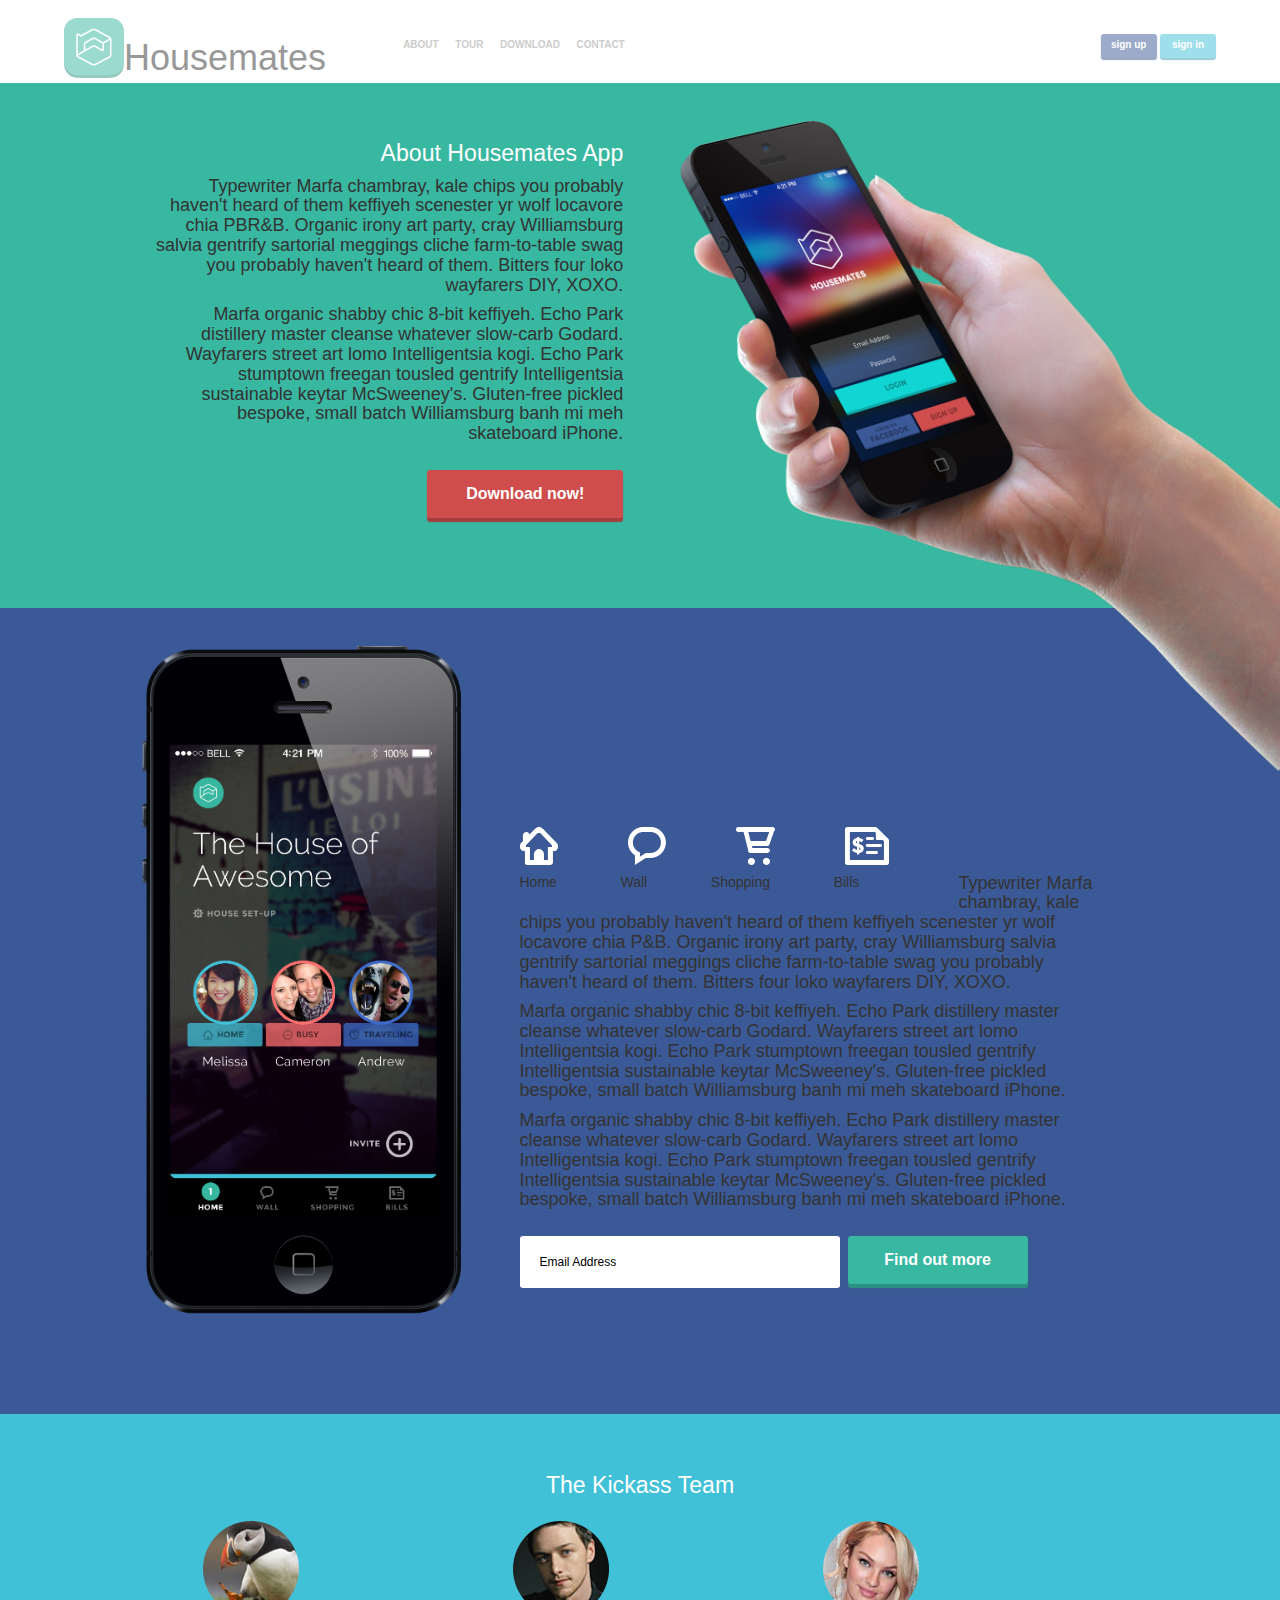
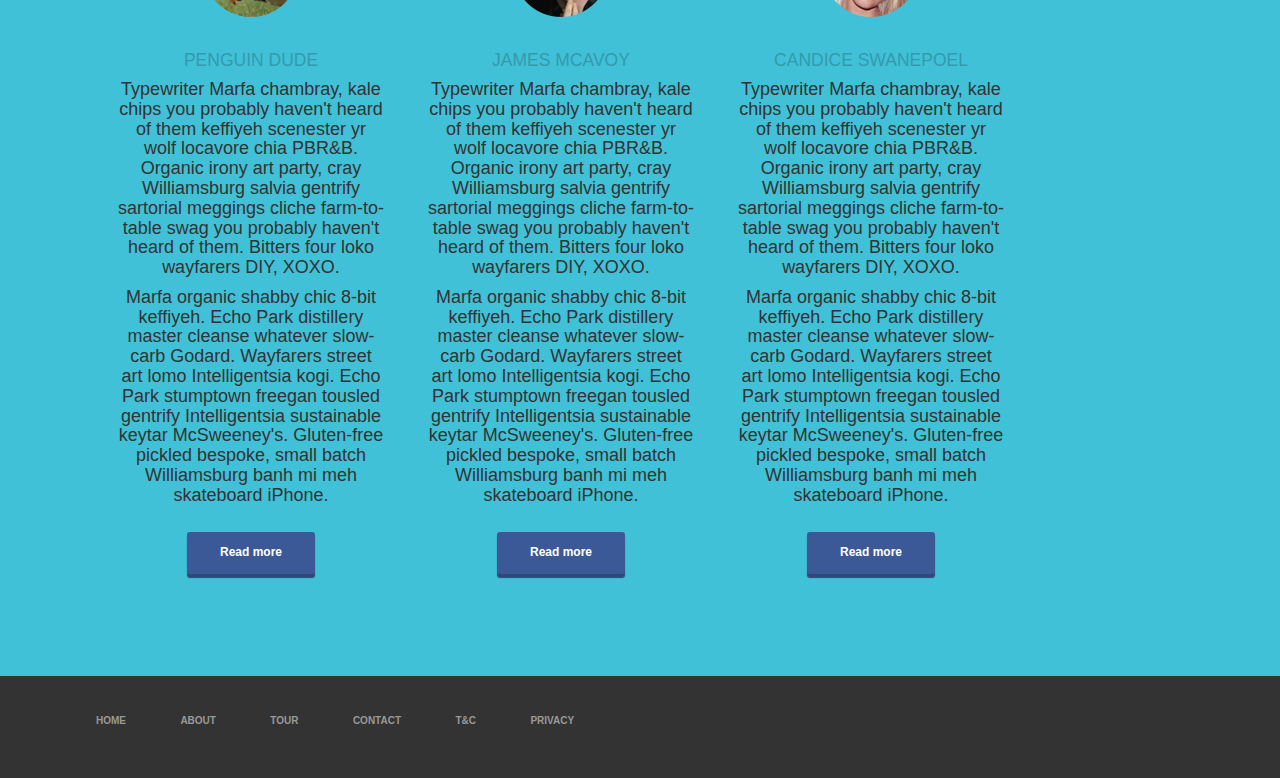
<file: index.html>
<html>
    <head>
        <title>Mel is Awesome</title>
        <link href="untitled.css" rel='stylesheet' type='text/css'>
        <link href='http://fonts.googleapis.com/css?family=Montserrat:400,700' rel='stylesheet' type='text/css'>
        <link href="//netdna.bootstrapcdn.com/bootstrap/3.0.0/css/bootstrap.min.css" rel="stylesheet" type='text/css'>
    </head>



    <body>

<!-- Nav Bar -->
        <div>
            <div class="headerwrapper">
              
                <div id="logo">
                    <img src="./assets/Logo.png">
                </div>

                <h1>Housemates</h1>

            <div class="menuwrapper">
                <a href= "#"><div class="menuitems">ABOUT</div></a>
                <a href= "#"><div class="menuitems">TOUR</div></a>
                <a href= "#"><div class="menuitems">DOWNLOAD</div></a>
                <a href= "#"><div class="menuitems">CONTACT</div></a>

                <a href="#"><input class="signin" type="button" value="sign in"></input></a>
                <a href="#"><input class="signup" type="button" value="sign up"></input></a>
            </div>

            </div>

        </div>




<!-- Teal Section -->
        <div class="bodywrapper1">

                <img id="hand" src="./assets/Hand.png">
                
                <h2>About Housemates App</h2>
                
                <h4>Typewriter Marfa chambray, kale chips you probably haven't heard of them keffiyeh scenester yr wolf locavore chia PBR&B. Organic irony art party, cray Williamsburg salvia gentrify sartorial meggings cliche farm-to-table swag you probably haven't heard of them. Bitters four loko wayfarers DIY, XOXO. </p>

                Marfa organic shabby chic 8-bit keffiyeh. Echo Park distillery master cleanse whatever slow-carb Godard. Wayfarers street art lomo Intelligentsia kogi. Echo Park stumptown freegan tousled gentrify Intelligentsia sustainable keytar McSweeney's. Gluten-free pickled bespoke, small batch Williamsburg banh mi meh skateboard iPhone.</h4>

                <a href="#"><input class="button-big" type="button" value="Download now!"></input></a>

        </div>




<!-- Light Blue Section -->
        <div class="bodywrapper3">

            <img id="home" src="./assets/Home.png">

            <div class="appicons">
                <img class="icons" src="./assets/Icon-Home.png">
                <img class="icons" src="./assets/Icon-Wall.png">
                <img class="icons" src="./assets/Icon-Shopping.png">
                <img class="icons" src="./assets/Icon-Bills.png"></br>
                <h5>Home</h5>
                <h5>Wall</h5>
                <h5>Shopping</h5>
                <h5>Bills</h5></br>
            </div>

            <div class="bodywrapper3b">
            <h4>Typewriter Marfa chambray, kale chips you probably haven't heard of them keffiyeh scenester yr wolf locavore chia P&B. Organic irony art party, cray Williamsburg salvia gentrify sartorial meggings cliche farm-to-table swag you probably haven't heard of them. Bitters four loko wayfarers DIY, XOXO.</p>

            Marfa organic shabby chic 8-bit keffiyeh. Echo Park distillery master cleanse whatever slow-carb Godard. Wayfarers street art lomo Intelligentsia kogi. Echo Park stumptown freegan tousled gentrify Intelligentsia sustainable keytar McSweeney's. Gluten-free pickled bespoke, small batch Williamsburg banh mi meh skateboard iPhone.</p>

            Marfa organic shabby chic 8-bit keffiyeh. Echo Park distillery master cleanse whatever slow-carb Godard. Wayfarers street art lomo Intelligentsia kogi. Echo Park stumptown freegan tousled gentrify Intelligentsia sustainable keytar McSweeney's. Gluten-free pickled bespoke, small batch Williamsburg banh mi meh skateboard iPhone.</h4>
          
            <input class="fieldbox" type="textfield" value="Email Address"></input>
            <a href="#"><input class="button-mid-teal" type="button" value="Find out more"></input></a>
            </div>

        </div>




<!-- Dark Blue Section -->
        <div class="bodywrapper2">

            <h2>The Kickass Team</h2>

                <div class="profile">
                    <img class="profilepic" src="./assets/Profile 1.png">

                    <h3>PENGUIN DUDE</h3>
                    <h4>Typewriter Marfa chambray, kale chips you probably haven't heard of them keffiyeh scenester yr wolf locavore chia PBR&B. Organic irony art party, cray Williamsburg salvia gentrify sartorial meggings cliche farm-to-table swag you probably haven't heard of them. Bitters four loko wayfarers DIY, XOXO. </p>

                    Marfa organic shabby chic 8-bit keffiyeh. Echo Park distillery master cleanse whatever slow-carb Godard. Wayfarers street art lomo Intelligentsia kogi. Echo Park stumptown freegan tousled gentrify Intelligentsia sustainable keytar McSweeney's. Gluten-free pickled bespoke, small batch Williamsburg banh mi meh skateboard iPhone.</h4>

                    <a href="#"><input class="button-mid" type="button" value="Read more"></input></a>
                    <!--<a href="#" class="btn btn-primary">Read More</a>-->


                </div>


                <div class="profile">
                    <img class="profilepic" src="./assets/Profile 2.png">

                    <h3>JAMES MCAVOY</h3>
                    <h4>Typewriter Marfa chambray, kale chips you probably haven't heard of them keffiyeh scenester yr wolf locavore chia PBR&B. Organic irony art party, cray Williamsburg salvia gentrify sartorial meggings cliche farm-to-table swag you probably haven't heard of them. Bitters four loko wayfarers DIY, XOXO. </p>

                    Marfa organic shabby chic 8-bit keffiyeh. Echo Park distillery master cleanse whatever slow-carb Godard. Wayfarers street art lomo Intelligentsia kogi. Echo Park stumptown freegan tousled gentrify Intelligentsia sustainable keytar McSweeney's. Gluten-free pickled bespoke, small batch Williamsburg banh mi meh skateboard iPhone.</h4>

                    <a href="#"><input class="button-mid" type="button" value="Read more"></input></a>

                </div>


                <div class="profile">
                    <img class="profilepic" src="./assets/Profile 3.png">

                    <h3>CANDICE SWANEPOEL</h3>
                    <h4>Typewriter Marfa chambray, kale chips you probably haven't heard of them keffiyeh scenester yr wolf locavore chia PBR&B. Organic irony art party, cray Williamsburg salvia gentrify sartorial meggings cliche farm-to-table swag you probably haven't heard of them. Bitters four loko wayfarers DIY, XOXO. </p>

                    Marfa organic shabby chic 8-bit keffiyeh. Echo Park distillery master cleanse whatever slow-carb Godard. Wayfarers street art lomo Intelligentsia kogi. Echo Park stumptown freegan tousled gentrify Intelligentsia sustainable keytar McSweeney's. Gluten-free pickled bespoke, small batch Williamsburg banh mi meh skateboard iPhone.</h4>

                    <a href="#"><input class="button-mid" type="button" value="Read more"></input></a>

                </div>
        </div>




<!-- Footer -->
        <div class="footer">

                <a href= "#"><div class="footerlinks">HOME</div></a>
                <a href= "#"><div class="footerlinks">ABOUT</div></a>
                <a href= "#"><div class="footerlinks">TOUR</div></a>
                <a href= "#"><div class="footerlinks">CONTACT</div></a>
                <a href= "#"><div class="footerlinks">T&C</div></a>
                <a href= "#"><div class="footerlinks">PRIVACY</div></a>

                <h6>Copyright McAwesomeness. Boop McBoopenstein. Butts n Boobs.</h6>

            </div>





    </body>



</html>
</file>
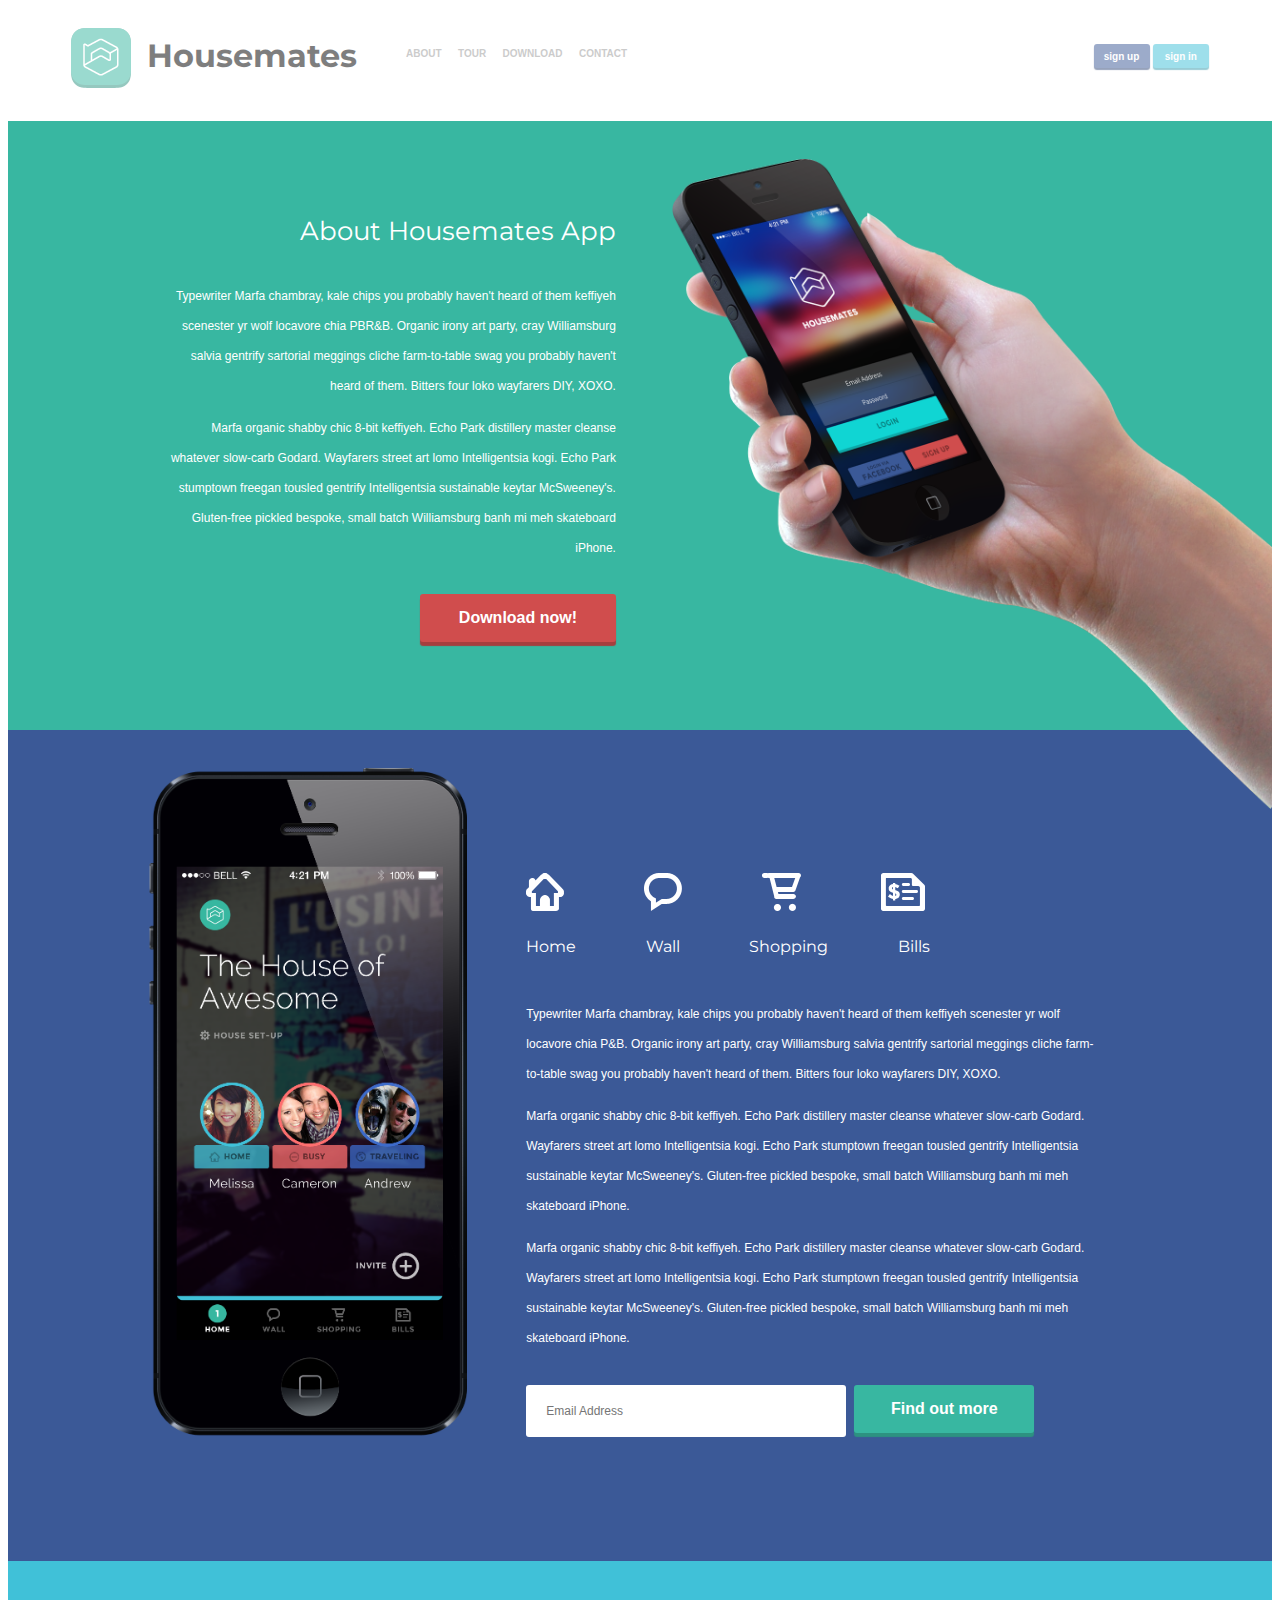
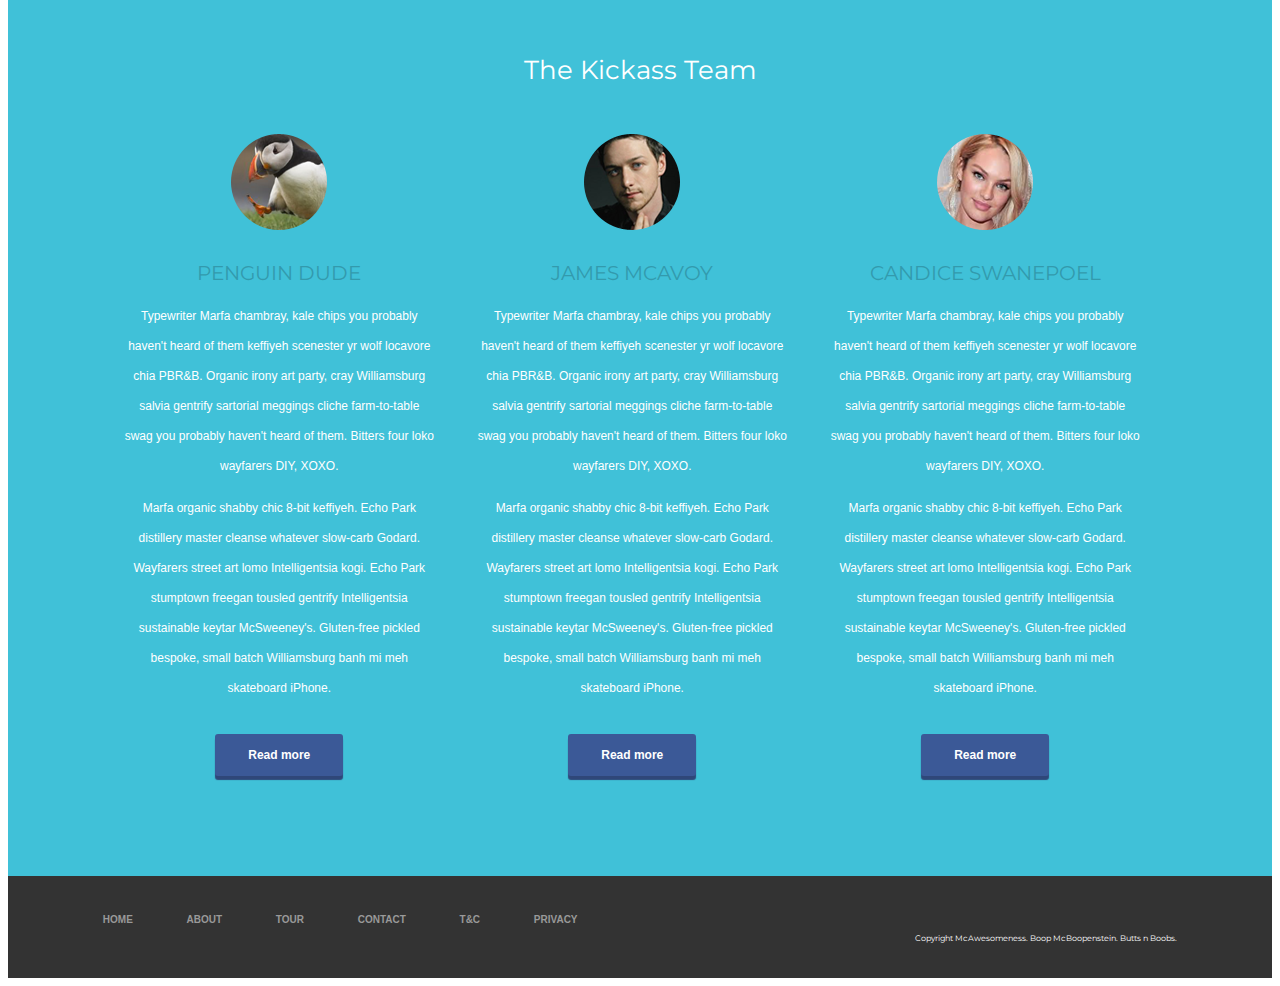
<file: home.html>
<html>
    <head>
        <title>Mel is Awesome</title>
        <link href="untitled.css" rel='stylesheet' type='text/css'>
        <link href='http://fonts.googleapis.com/css?family=Montserrat:400,700' rel='stylesheet' type='text/css'>
    </head>



    <body>

<!-- Nav Bar -->
        <div>
            <div class="headerwrapper">
              
                <div id="logo">
                    <img src="./assets/Logo.png">
                </div>

                <h1>Housemates</h1>

            <div class="menuwrapper">
                <a href= "#"><div class="menuitems">ABOUT</div></a>
                <a href= "#"><div class="menuitems">TOUR</div></a>
                <a href= "#"><div class="menuitems">DOWNLOAD</div></a>
                <a href= "#"><div class="menuitems">CONTACT</div></a>

                <a href="#"><input class="signin" type="button" value="sign in"></input></a>
                <a href="#"><input class="signup" type="button" value="sign up"></input></a>
            </div>

            </div>

        </div>




<!-- Teal Section -->
        <div class="bodywrapper1">

                <img id="hand" src="./assets/Hand.png">
                
                <h2>About Housemates App</h2>
                
                <h4>Typewriter Marfa chambray, kale chips you probably haven't heard of them keffiyeh scenester yr wolf locavore chia PBR&B. Organic irony art party, cray Williamsburg salvia gentrify sartorial meggings cliche farm-to-table swag you probably haven't heard of them. Bitters four loko wayfarers DIY, XOXO. </p>

                Marfa organic shabby chic 8-bit keffiyeh. Echo Park distillery master cleanse whatever slow-carb Godard. Wayfarers street art lomo Intelligentsia kogi. Echo Park stumptown freegan tousled gentrify Intelligentsia sustainable keytar McSweeney's. Gluten-free pickled bespoke, small batch Williamsburg banh mi meh skateboard iPhone.</h4>

                <a href="#"><input class="button-big" type="button" value="Download now!"></input></a>

        </div>




<!-- Light Blue Section -->
        <div class="bodywrapper3">

            <img id="home" src="./assets/Home.png">

            <div class="appicons">
                <img class="icons" src="./assets/Icon-Home.png">
                <img class="icons" src="./assets/Icon-Wall.png">
                <img class="icons" src="./assets/Icon-Shopping.png">
                <img class="icons" src="./assets/Icon-Bills.png"></br>
                <h5>Home</h5>
                <h5>Wall</h5>
                <h5>Shopping</h5>
                <h5>Bills</h5></br>
            </div>

            <div class="bodywrapper3b">
            <h4>Typewriter Marfa chambray, kale chips you probably haven't heard of them keffiyeh scenester yr wolf locavore chia P&B. Organic irony art party, cray Williamsburg salvia gentrify sartorial meggings cliche farm-to-table swag you probably haven't heard of them. Bitters four loko wayfarers DIY, XOXO.</p>

            Marfa organic shabby chic 8-bit keffiyeh. Echo Park distillery master cleanse whatever slow-carb Godard. Wayfarers street art lomo Intelligentsia kogi. Echo Park stumptown freegan tousled gentrify Intelligentsia sustainable keytar McSweeney's. Gluten-free pickled bespoke, small batch Williamsburg banh mi meh skateboard iPhone.</p>

            Marfa organic shabby chic 8-bit keffiyeh. Echo Park distillery master cleanse whatever slow-carb Godard. Wayfarers street art lomo Intelligentsia kogi. Echo Park stumptown freegan tousled gentrify Intelligentsia sustainable keytar McSweeney's. Gluten-free pickled bespoke, small batch Williamsburg banh mi meh skateboard iPhone.</h4>
          
            <input class="fieldbox" type="textfield" placeholder="Email Address"></input>
            <a href="#"><input class="button-mid-teal" type="button" value="Find out more"></input></a>
            </div>

        </div>




<!-- Dark Blue Section -->
        <div class="bodywrapper2">

            <h2>The Kickass Team</h2>

                <div class="profile">
                    <img class="profilepic" src="./assets/Profile 1.png">

                    <h3>PENGUIN DUDE</h3>
                    <h4>Typewriter Marfa chambray, kale chips you probably haven't heard of them keffiyeh scenester yr wolf locavore chia PBR&B. Organic irony art party, cray Williamsburg salvia gentrify sartorial meggings cliche farm-to-table swag you probably haven't heard of them. Bitters four loko wayfarers DIY, XOXO. </p>

                    Marfa organic shabby chic 8-bit keffiyeh. Echo Park distillery master cleanse whatever slow-carb Godard. Wayfarers street art lomo Intelligentsia kogi. Echo Park stumptown freegan tousled gentrify Intelligentsia sustainable keytar McSweeney's. Gluten-free pickled bespoke, small batch Williamsburg banh mi meh skateboard iPhone.</h4>

                    <a href="#"><input class="button-mid" type="button" value="Read more"></input></a>
                    <!--<a href="#" class="btn btn-primary">Read More</a>-->


                </div>


                <div class="profile">
                    <img class="profilepic" src="./assets/Profile 2.png">

                    <h3>JAMES MCAVOY</h3>
                    <h4>Typewriter Marfa chambray, kale chips you probably haven't heard of them keffiyeh scenester yr wolf locavore chia PBR&B. Organic irony art party, cray Williamsburg salvia gentrify sartorial meggings cliche farm-to-table swag you probably haven't heard of them. Bitters four loko wayfarers DIY, XOXO. </p>

                    Marfa organic shabby chic 8-bit keffiyeh. Echo Park distillery master cleanse whatever slow-carb Godard. Wayfarers street art lomo Intelligentsia kogi. Echo Park stumptown freegan tousled gentrify Intelligentsia sustainable keytar McSweeney's. Gluten-free pickled bespoke, small batch Williamsburg banh mi meh skateboard iPhone.</h4>

                    <a href="#"><input class="button-mid" type="button" value="Read more"></input></a>

                </div>


                <div class="profile">
                    <img class="profilepic" src="./assets/Profile 3.png">

                    <h3>CANDICE SWANEPOEL</h3>
                    <h4>Typewriter Marfa chambray, kale chips you probably haven't heard of them keffiyeh scenester yr wolf locavore chia PBR&B. Organic irony art party, cray Williamsburg salvia gentrify sartorial meggings cliche farm-to-table swag you probably haven't heard of them. Bitters four loko wayfarers DIY, XOXO. </p>

                    Marfa organic shabby chic 8-bit keffiyeh. Echo Park distillery master cleanse whatever slow-carb Godard. Wayfarers street art lomo Intelligentsia kogi. Echo Park stumptown freegan tousled gentrify Intelligentsia sustainable keytar McSweeney's. Gluten-free pickled bespoke, small batch Williamsburg banh mi meh skateboard iPhone.</h4>

                    <a href="#"><input class="button-mid" type="button" value="Read more"></input></a>

                </div>
        </div>




<!-- Footer -->
        <div class="footer">

                <a href= "#"><div class="footerlinks">HOME</div></a>
                <a href= "#"><div class="footerlinks">ABOUT</div></a>
                <a href= "#"><div class="footerlinks">TOUR</div></a>
                <a href= "#"><div class="footerlinks">CONTACT</div></a>
                <a href= "#"><div class="footerlinks">T&C</div></a>
                <a href= "#"><div class="footerlinks">PRIVACY</div></a>

                <h6>Copyright McAwesomeness. Boop McBoopenstein. Butts n Boobs.</h6>

            </div>





    </body>



</html>
</file>
<file: untitled.css>
body{
        font-family: helvetica;
    }



    a:link{
        color: #999999;
        font-size: 10px;
        font-weight: bold !important;
        text-decoration: none !important;
    }

    a:hover{
        color: #000;
        text-decoration: none !important;
    }

    a:active{
        color: #000 !important;
        text-decoration: none !important;
    }

    a:visited{
        color: #000 !important;
        text-decoration: none !important;
    }


    h1{
        font-family: 'Montserrat', sans-serif;
        float: left;
        color: black;
        font-weight: 700;
        font-size: 2em;
        margin-top: 0.25em;
        margin-left: 0.5em;
    }

    h2{
        font-family: 'Montserrat', sans-serif;
        color: white !important;
        font-weight: 400;
        font-size: 1.65em !important;
        margin-top: 5%;
        margin-left: 6%;
        margin-right: 6%;
        margin-bottom: 3%;
    }

    h3{
        font-family: 'Montserrat', sans-serif;
        color: #339aad !important;
        font-weight: 400;
        font-size: 1.25em !important;
        margin-top: 5%;
        margin-bottom: 3%;
    }

    h4{
        font-family: helvetica;
        color: white;
        font-weight: lighter;
        font-size: 0.75em;
        line-height: 250%;
    }

    h5{
        font-family: 'Montserrat', sans-serif;
        color: white;
        font-weight: 400;
        font-size: 1em;
        text-align: left;
        float: left;
        margin-right: 14.5%;
    }

    h6{
        font-family: 'Montserrat', sans-serif;
        color: white;
        font-weight: 400;
        font-size: 0.5em;
        text-align: right;
        float: right;
        }


    .headerwrapper{
        background-color: white;
        opacity: 50%;
        height: 5em;
        margin: 0px, 0px, 0px, 0px;
        padding-top: 1.25em;
        padding-left: 5%;
        padding-right: 5%;
    }


    .menuwrapper{
        margin-left: 28%;
    }


    #logo{
        float: left;
    }


    .menuitems{
        margin-left: 2%;
        margin-top: 2.5%;
        float: left;
    }


    .signin{
        font-size: 10px;
        color: #FFF;
        font-weight: bold;
        text-decoration: bold !important;
        background-color: #40c1d8;
        height: 24px;
        width: 56px;
        float: right;
        border-radius: 3px;
        margin-left: 0.33em;
        margin-top: 16px;
        border-style: none;
        box-shadow: 0px 2px 1px #339aad;

    }

    .signin:hover{
        background-color: #339aad;
        margin-top: 17px;
        box-shadow: 0px 1px 1px #267482;
    }


    .signup{
        font-size: 10px;
        color: #FFF;
        font-weight: bold;
        text-decoration: bold !important;
        background-color: #3b5997;
        height: 24px;
        width: 56px;
        float: right;
        border-radius: 3px;
        margin-left: 0.33em;
        margin-top: 16px;
        border-style: none;
        box-shadow: 0px 2px 1px #2f4779;

    }

    .signup:hover{
        background-color: #2f4779;
        margin-top: 17px;
        box-shadow: 0px 1px 1px #273a62;

    }


    .button-big{
        font-size: 16px;
        color: white;
        font-weight: bold;
        text-decoration: bold !important;
        background-color: #d04d4d;
        height: 48px;
        width: 196px;
        float: right;
        border-radius: 3px;
        margin-left: 0.33em;
        margin-top: 16px;
        border-style: none;
        box-shadow: 0px 4px 1px #a63e3e;
    }

    .button-big:hover{
        background-color: #a63e3e;
        margin-top: 18px;
        box-shadow: 0px 2px 1px #7d2e2e;

    }


    .bodywrapper1{
        background-color: #38b7a1;
        margin-top: 1%;
        padding-top: 3%;
        padding-bottom: 12%;
        padding-left: 12%;
        text-align: right;
    }


    .bodywrapper2{
        background-color: #40c1d8;
        padding-top: 3%;
        padding-bottom: 60%;
        padding-left: 7.5%;
        padding-right: 7.5%;
        text-align: center;
    }


    .bodywrapper3{
        background-color: #3b5997;
        padding-top: 3%;
        padding-bottom: 10%;
        padding-left: 7.5%;
        padding-right: 7.5%;
        text-align: center;
    }


    .bodywrapper3b{
        text-align: left;
        padding-left: 7.5%;
        padding-top: 20%;
        padding-right: 7.5%;

    }


    .footer{
        background-color: #333333;
        padding-top: 3%;
        padding-bottom: 5%;
        padding-left: 7.5%;
        padding-right: 7.5%;
        text-align: left;
    }


    .footerlinks{
        color: #999999;
        font-size: 10px;
        font-weight: bold !important;
        text-decoration: none !important;
        margin-right: 5%;
        float: left;
    }



    .profile{
        width: 310px;
        padding-left: 2%;
        padding-right: 2%;
        float: left;
    }


    .profilepic{
        margin: 5%;
    }


    .button-mid{
        font-size: 12px;
        color: white;
        font-weight: bold;
        text-decoration: bold !important;
        background-color: #3b5997;
        height: 42px;
        width: 128px;
        float: center;
        border-radius: 3px;
        margin-top: 16px;
        border-style: none;
        box-shadow: 0px 4px 1px #2f4779;

    }

    .button-mid:hover{
        background-color: #2f4779;
        margin-top: 18px;
        box-shadow: 0px 2px 1px #273a62;

    }


    .fieldbox{
        color: #000;
        font-size: 12px;
        padding-left: 20px;
        border-style: none;
        height: 52px;
        width: 320px;
        background-color: white;
        border-radius: 3px;
        margin-top: 16px;
        margin-right: 8px;
        float: left;
    }


    .button-mid-teal{
        font-size: 16px;
        color: white;
        font-weight: bold;
        text-decoration: bold !important;
        background-color: #38b7a1;
        height: 48px;
        width: 180px;
        border-radius: 3px;
        margin-top: 16px;
        margin-bottom: 2px;
        border-style: none;
        box-shadow: 0px 4px 1px #2d9281;

    }

    .button-mid-teal:hover{
        background-color: #2d9281;
        margin-top: 18px;
        margin-bottom: 0px;
        box-shadow: 0px 2px 1px #196457;

    }


    #home{
        height: 750px;
        float: left;
    }


    #hand{
        height: 650px;
        float: right;
        margin-left: 5%;
    }


    .appicons{
        margin-top: 4em;
        float: left;
    }


    .icons{
        margin-right: 5em;
        float: left;
    }
</file>
